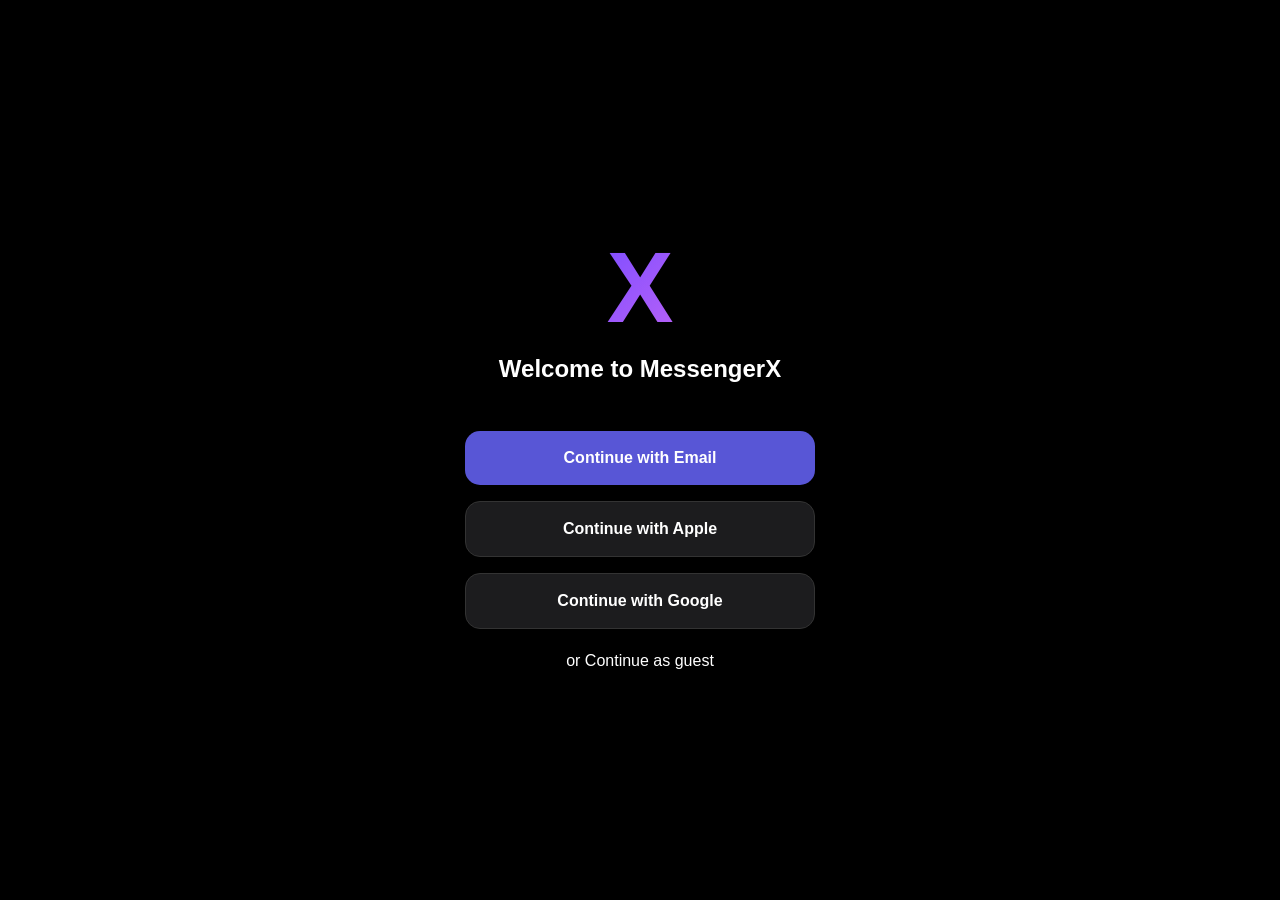
<file: index.html>
<!DOCTYPE html>
<html lang="ka">
<head>
    <meta charset="UTF-8">
    <meta name="viewport" content="width=device-width, initial-scale=1.0">
    <title>MessengerX - Welcome</title>
    <link rel="stylesheet" href="style.css">
    <style>
        .welcome-screen { display: flex; flex-direction: column; align-items: center; justify-content: center; height: 100vh; text-align: center; padding: 20px; }
        .x-logo { font-size: 100px; font-weight: 900; background: linear-gradient(135deg, #7c4dff, #ba62f8); -webkit-background-clip: text; -webkit-text-fill-color: transparent; margin-bottom: 10px; }
        .login-btn { width: 100%; max-width: 350px; padding: 18px; border-radius: 15px; border: none; font-size: 16px; font-weight: 600; margin: 8px 0; cursor: pointer; color: white; }
        .blue { background: #5856d6; }
        .dark { background: #1c1c1e; border: 1px solid #333; }
        .guest { color: white; margin-top: 15px; cursor: pointer; text-decoration: none; }
    </style>
</head>
<body>
    <div class="welcome-screen">
        <div class="x-logo">X</div>
        <h2 style="margin-bottom: 40px;">Welcome to MessengerX</h2>
        <button class="login-btn blue" onclick="location.href='home.html'">Continue with Email</button>
        <button class="login-btn dark" onclick="location.href='home.html'">Continue with Apple</button>
        <button class="login-btn dark" onclick="location.href='home.html'">Continue with Google</button>
        <p class="guest" onclick="location.href='home.html'">or Continue as guest</p>
    </div>
</body>
</html>
</file>
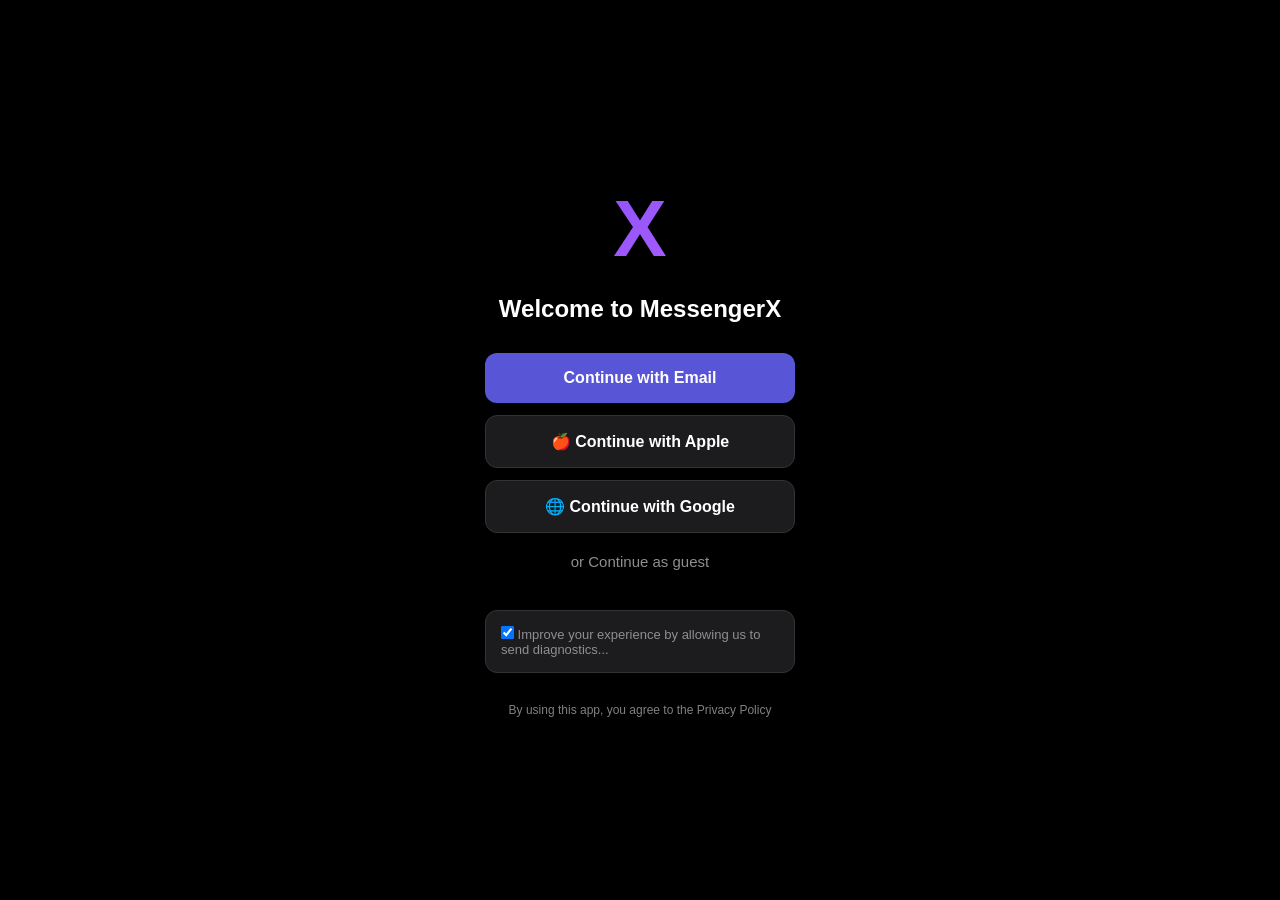
<file: login.html>
<!DOCTYPE html>
<html lang="ka">
<head>
    <meta charset="UTF-8">
    <meta name="viewport" content="width=device-width, initial-scale=1.0">
    <title>Welcome - MessengerX</title>
    <link rel="stylesheet" href="style.css">
    <style>
        body { display: flex; align-items: center; justify-content: center; height: 100vh; overflow: hidden; }
        .login-container { text-align: center; width: 100%; max-width: 350px; padding: 20px; }
        .big-logo { font-size: 80px; font-weight: 800; background: linear-gradient(135deg, #7c4dff, #ba62f8); -webkit-background-clip: text; -webkit-text-fill-color: transparent; margin-bottom: 20px; }
        .login-btn { width: 100%; padding: 16px; border-radius: 12px; border: none; font-size: 16px; font-weight: 600; margin-bottom: 12px; cursor: pointer; display: flex; align-items: center; justify-content: center; gap: 10px; transition: 0.2s; }
        .btn-primary { background: #5856d6; color: white; }
        .btn-outline { background: #1c1c1e; color: white; border: 1px solid #333; }
        .guest-link { color: #8e8e93; text-decoration: none; display: block; margin-top: 20px; font-size: 15px; }
        .privacy-box { margin-top: 40px; background: #1c1c1e; padding: 15px; border-radius: 12px; text-align: left; font-size: 13px; color: #8e8e93; border: 1px solid #333; }
    </style>
</head>
<body>
    <div class="login-container">
        <div class="big-logo">X</div>
        <h2 style="margin-bottom: 30px;">Welcome to MessengerX</h2>

        <button class="login-btn btn-primary" onclick="goToHome()">Continue with Email</button>
        <button class="login-btn btn-outline" onclick="goToHome()">🍎 Continue with Apple</button>
        <button class="login-btn btn-outline" onclick="goToHome()">🌐 Continue with Google</button>

        <a href="#" class="guest-link" onclick="goToHome()">or Continue as guest</a>

        <div class="privacy-box">
            <input type="checkbox" checked> Improve your experience by allowing us to send diagnostics...
        </div>
        
        <p style="margin-top: 30px; font-size: 12px; color: gray;">By using this app, you agree to the Privacy Policy</p>
    </div>

    <script>
        function goToHome() {
            window.location.href = "index.html"; // გადადის მთავარ გვერდზე
        }
    </script>
</body>
</html>
</file>
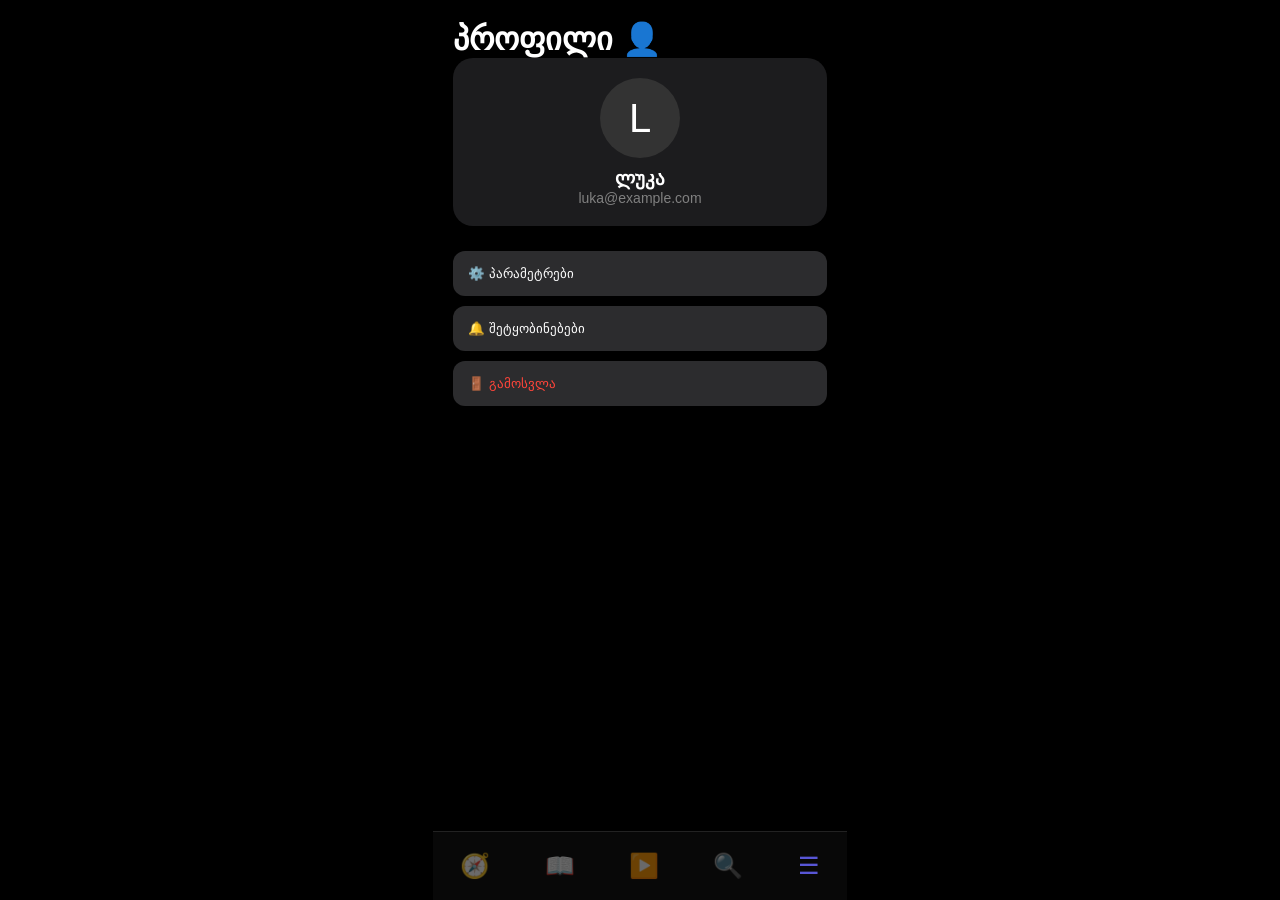
<file: menu.html>
<!DOCTYPE html>
<html lang="ka">
<head>
    <meta charset="UTF-8">
    <meta name="viewport" content="width=device-width, initial-scale=1.0">
    <title>Menu - MessengerX</title>
    <link rel="stylesheet" href="style.css">
</head>
<body>
    <div class="app-container">
        <header><h1>პროფილი 👤</h1></header>
        
        <div class="stats-container" style="padding: 20px; flex-direction: column; align-items: center; text-align: center;">
            <div style="width: 80px; height: 80px; background: #333; border-radius: 50%; display: flex; align-items: center; justify-content: center; font-size: 40px; margin-bottom: 10px;">L</div>
            <h3>ლუკა</h3>
            <p style="color: gray; font-size: 14px;">luka@example.com</p>
        </div>

        <div style="margin-top: 20px;">
            <button class="btn" style="width: 100%; text-align: left; padding: 15px; margin-bottom: 10px; border-radius: 12px;">⚙️ პარამეტრები</button>
            <button class="btn" style="width: 100%; text-align: left; padding: 15px; margin-bottom: 10px; border-radius: 12px;">🔔 შეტყობინებები</button>
            <button class="btn" style="width: 100%; text-align: left; padding: 15px; margin-bottom: 10px; border-radius: 12px; color: #ff453a;">🚪 გამოსვლა</button>
        </div>

        <nav class="bottom-nav">
            <a href="index.html" class="nav-item">🧭</a>
            <a href="books.html" class="nav-item">📖</a>
            <a href="videos.html" class="nav-item">▶️</a>
            <a href="search.html" class="nav-item">🔍</a>
            <a href="menu.html" class="nav-item active">☰</a>
        </nav>
    </div>
</body>
</html>
</file>
<file: style.css>
:root {
    --bg: #000;
    --card: #1c1c1e;
    --accent: #5856d6;
    --gray: #8e8e93;
}

* { box-sizing: border-box; margin: 0; padding: 0; }

body { 
    background: var(--bg); 
    color: #fff; 
    font-family: -apple-system, BlinkMacSystemFont, sans-serif; 
    overflow-x: hidden; 
}

@keyframes fadeIn { 
    from { opacity: 0; transform: translateY(10px); } 
    to { opacity: 1; transform: translateY(0); } 
}

.app-container { 
    width: 100%; 
    max-width: 414px; 
    padding: 20px; 
    animation: fadeIn 0.5s ease; 
    padding-bottom: 100px; 
    margin: 0 auto; 
}

.stats-container { 
    background: var(--card); 
    border-radius: 20px; 
    padding: 15px; 
    display: flex; 
    justify-content: space-around; 
    align-items: center; 
    margin-bottom: 25px; 
}

.logo-box { 
    width: 45px; 
    height: 45px; 
    background: linear-gradient(135deg, #7c4dff, #ba62f8); 
    border-radius: 12px; 
    display: flex; 
    align-items: center; 
    justify-content: center; 
    font-weight: bold; 
}

.category-scroll { 
    display: flex; 
    gap: 10px; 
    overflow-x: auto; 
    margin-bottom: 25px; 
    scrollbar-width: none; 
}

.btn { 
    background: #2c2c2e; 
    border: none; 
    color: white; 
    padding: 10px 20px; 
    border-radius: 25px; 
}

.btn.active { background: var(--accent); }

.bottom-nav { 
    position: fixed; 
    bottom: 0; 
    width: 100%; 
    max-width: 414px; 
    background: rgba(10, 10, 10, 0.8); 
    backdrop-filter: blur(20px); 
    display: flex; 
    justify-content: space-around; 
    padding: 20px 0; 
    border-top: 1px solid #222; 
    left: 50%;
    transform: translateX(-50%);
}

.nav-item { text-decoration: none; font-size: 24px; opacity: 0.4; transition: 0.3s; color: white; }
.nav-item.active { opacity: 1; color: var(--accent); }
</file>
